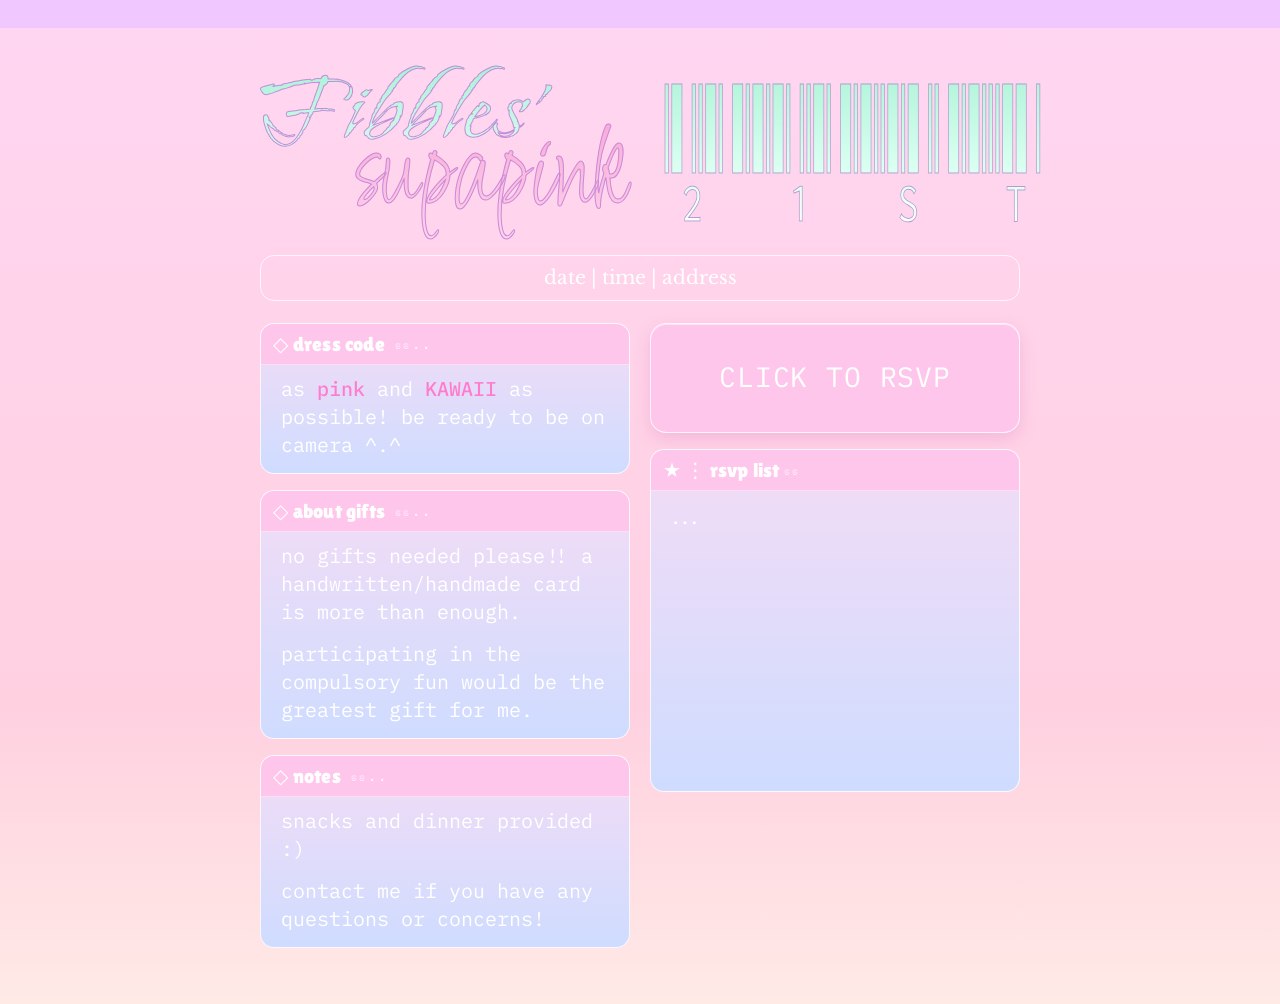
<file: index.html>
<!doctype html>
<html lang="en">
<head>
<meta charset="utf-8">
<meta name="viewport" content="width=device-width, initial-scale=1, viewport-fit=cover">
<title>Fibbles' Supapink 21st</title>
<link rel="stylesheet" href="https://fonts.googleapis.com/css2?family=Island+Moments&family=Libre+Barcode+39+Text&family=Libre+Baskerville&family=Licorice&family=Lilex:wght@400;500&family=Lilita+One&display=swap">
<link rel="stylesheet" href="style.css">
</head>
<body>
<div class="topband"></div>
<main class="wrap">
  <header class="lockup" id="lockup" aria-label="Fibbles' Supapink 21st">
    <div class="script" id="script" aria-hidden="true"><span class="fibbles">Fibbles'</span><span class="supa">supapink</span></div>
    <div class="code" id="code" aria-hidden="true">2 1 S T</div>
  </header>

  <div class="when">date | time | address</div>

  <p class="thanks" id="thanks" role="status" hidden></p>

  <div class="cols">
    <div class="col">
      <section class="win">
        <h2>&#9671; dress code <i>&#11833;&#11833; &bull; &bull;</i></h2>
        <p>as <span class="hl">pink</span> and <span class="hl">KAWAII</span> as possible! be ready to be on camera ^.^</p>
      </section>
      <section class="win">
        <h2>&#9671; about gifts <i>&#11833;&#11833; &bull; &bull;</i></h2>
        <p>no gifts needed please!! a handwritten/handmade card is more than enough.</p>
        <p>participating in the compulsory fun would be the greatest gift for me.</p>
      </section>
      <section class="win">
        <h2>&#9671; notes <i>&#11833;&#11833; &bull; &bull;</i></h2>
        <p>snacks and dinner provided :)</p>
        <p>contact me if you have any questions or concerns!</p>
      </section>
    </div>

    <div class="col right">
      <a class="rsvp-btn" href="rsvp.html">click to rsvp</a>

      <section class="win" aria-labelledby="list-title">
        <h2 class="list-head"><span id="list-title">&#9733; &#8942; rsvp list <i>&#11833;&#11833;</i></span><span class="n" id="rsvp-count"></span></h2>
        <ul class="list" id="rsvp-list" aria-live="polite"><li class="empty">...</li></ul>
      </section>
    </div>
  </div>
</main>
<script src="script.js"></script>
</body>
</html>
</file>
<file: style.css>
/* Layout: one centred column. Title lockup on top (script words left, barcode right, stacking when narrow), a details pill, then two columns of pastel "window" cards (info left, RSVP right) that stack on phones. Single deliberate look: pink-to-blue pastel, plain white text, no dark variant. */
:root {
  --band: #f0c8ff;
  --sky-top: #ffd6f2;
  --sky-bottom: #ffeae6;
  --pink: #ffc6ec;
  --pink-deep: #ff7ccd;
  --blue: #cfdcff;
  --line: #ffffffcc;
  --ink: #ffffff;
  --field-ink: #8a3f72;
  --plum: #4a3a52;
  --fibbles: "Island Moments", "Brush Script MT", cursive;
  --supa: "Licorice", "Brush Script MT", cursive;
  --barcode: "Libre Barcode 39 Text", monospace;
  --head: "Lilita One", "Arial Rounded MT Bold", system-ui, sans-serif;
  --body: "Lilex", ui-monospace, Menlo, monospace;
  --serif: "Libre Baskerville", Georgia, serif;
  color-scheme: light;
}
* { box-sizing: border-box; }
body {
  margin: 0;
  min-height: 100dvh;
  background-color: var(--sky-top);
  background-image: linear-gradient(180deg, var(--sky-top) 0%, #ffd0e0 70%, var(--sky-bottom) 100%);
  color: var(--ink);
  font-family: var(--body);
  font-size: 20px;
  line-height: 1.4;
  padding-left: max(16px, env(safe-area-inset-left, 0px));
  padding-right: max(16px, env(safe-area-inset-right, 0px));
  padding-block: 0 56px;
}
body::before {
  content: "";
  position: fixed;
  inset: 0 0 auto;
  height: env(safe-area-inset-top, 0px);
  background: var(--band);
  z-index: 10;
}
.topband { height: 28px; background: var(--band); margin-inline: calc(-1 * max(16px, env(safe-area-inset-left, 0px))) calc(-1 * max(16px, env(safe-area-inset-right, 0px))); }
.wrap { max-width: 1000px; margin: 0 auto; display: flex; flex-direction: column; align-items: center; gap: 22px; padding-top: 26px; }

/* title lockup: fonts are sized in px at 128/128/150 and scaled down by script only when the row would overflow */
.lockup { --k1: 1; --k2: 1; display: flex; align-items: flex-end; justify-content: center; gap: 24px; width: 100%; }
.lockup.stack { flex-direction: column; align-items: center; gap: 0; }
.script { flex: none; font-size: calc(128px * var(--k1)); line-height: 1; padding: .08em .12em .04em; }
.script span { display: block; width: max-content; white-space: nowrap; line-height: .8; padding: .15em .25em; -webkit-text-stroke: calc(1px * var(--k1)) #c98ad8; background-clip: text; -webkit-background-clip: text; color: transparent; -webkit-text-fill-color: transparent; }
.fibbles { font-family: var(--fibbles); margin: -.15em -.25em; background-image: linear-gradient(180deg, #9ff0d4, #e8fff6); }
.supa { font-family: var(--supa); margin: -.62em -.25em -.15em .5em; background-image: linear-gradient(180deg, #f7a6d4, #ffd4ee); }
.code { --sx: .75; transform: scaleX(var(--sx)); transform-origin: left bottom; flex: none; width: max-content; font-family: var(--barcode); font-size: calc(150px * var(--k2)); line-height: 1; white-space: pre; -webkit-text-stroke: calc(1px * var(--k2)) #b99ad0; background-image: linear-gradient(180deg, #b5f5dc 0%, #d9fff0 55%, #ffffff 100%); background-clip: text; -webkit-background-clip: text; color: transparent; -webkit-text-fill-color: transparent; }

/* details pill */
.when { width: 100%; max-width: 760px; text-align: center; border: 1px solid var(--line); border-radius: 14px; padding: 9px 14px; font-family: var(--serif); font-size: 19px; line-height: 1.35; text-wrap: balance; }

/* thank-you banner shown after an RSVP */
.thanks { width: 100%; max-width: 760px; margin: 0; text-align: center; border: 1px solid var(--line); border-radius: 14px; background: var(--pink); padding: 12px 18px; font-size: 20px; line-height: 1.35; box-shadow: 0 6px 16px rgba(220, 120, 190, .22), 0 1px 0 #fff8 inset; animation: thanks-in .4s ease both; }
@keyframes thanks-in { from { opacity: 0; transform: translateY(-6px); } to { opacity: 1; transform: none; } }

/* columns */
.cols { width: 100%; max-width: 760px; display: grid; grid-template-columns: minmax(0, 1fr) minmax(0, 1fr); gap: 20px; align-items: start; }
.col { display: flex; flex-direction: column; gap: 16px; min-width: 0; }

.win { border: 1px solid var(--line); border-radius: 14px; overflow: hidden; background: linear-gradient(180deg, #f3dcf5 0%, var(--blue) 100%); box-shadow: 0 1px 0 #fff8 inset; }
.win h2 { margin: 0; background: var(--pink); font-family: var(--head); font-weight: 400; font-size: 20px; letter-spacing: .01em; padding: 6px 12px; display: flex; align-items: baseline; gap: 10px; border-bottom: 1px solid #fff6; }
.win h2 i { font-style: normal; font-size: 12px; opacity: .8; letter-spacing: .15em; }
.win p { margin: 0; padding: 10px 20px 14px; font-size: 20px; }
.win p + p { padding-top: 0; }
.hl { color: var(--pink-deep); font-weight: 500; }

/* RSVP button on the main page (links to rsvp.html) */
.rsvp-btn { display: flex; align-items: center; justify-content: center; text-align: center; text-decoration: none; width: 100%; min-height: 110px; border: 1px solid var(--line); border-radius: 16px; background: var(--pink); color: var(--ink); font-family: var(--body); font-size: 28px; letter-spacing: .03em; text-transform: uppercase; box-shadow: 0 6px 16px rgba(220, 120, 190, .28), 0 1px 0 #fff8 inset; transition: transform .15s ease, box-shadow .15s ease, background-color .15s ease; padding: 14px; }
.rsvp-btn:hover { background: #ffb8e6; transform: translateY(-1px); }
.rsvp-btn:active { transform: translateY(1px); box-shadow: 0 2px 6px rgba(220, 120, 190, .3); }
.rsvp-btn:focus-visible, .submit:focus-visible, .name-row input:focus-visible { outline: 3px solid #fff; outline-offset: 2px; box-shadow: 0 0 0 5px var(--pink-deep); }

/* RSVP page */
.card { width: 100%; max-width: 630px; border-radius: 16px; background: linear-gradient(180deg, #dcc8fb 0%, #e8dcfc 28%, #f6efff 62%, #ffffff 100%); box-shadow: 0 8px 20px rgba(160, 120, 190, .25); padding: 36px 38px 40px; display: flex; flex-direction: column; align-items: center; gap: 28px; margin-top: 8px; }
.name-row { display: flex; align-items: center; gap: 18px; width: 100%; }
.name-row label { font-family: var(--head); font-size: 30px; color: var(--plum); white-space: nowrap; }
.name-row input { flex: 1; min-width: 0; height: 58px; border: 0; border-radius: 0; background: #fff; font-family: var(--body); font-size: 22px; color: var(--field-ink); padding: 0 14px; }
.ask { margin: 0; font-family: var(--head); font-weight: 400; font-size: 30px; color: var(--plum); }
.stars-set { border: 0; margin: 0; padding: 0; min-width: 0; width: 100%; }
.stars-set .ask { display: block; width: 100%; padding: 0; margin-bottom: 18px; text-align: center; }
.stars { display: flex; justify-content: center; gap: 18px; flex-wrap: wrap; }
.star { position: relative; display: block; width: 210px; cursor: pointer; }
.star input { position: absolute; opacity: 0; inset: 0; width: 100%; height: 100%; margin: 0; cursor: pointer; }
.star svg { display: block; width: 100%; height: auto; transition: transform .15s ease, filter .15s ease; }
.star .edge { stroke: #b99ad0; stroke-width: 26; stroke-linejoin: round; fill: #b99ad0; }
.star .face { stroke-width: 24; stroke-linejoin: round; }
.star.yes .face { fill: #ffc9e8; stroke: #ffc9e8; }
.star.no .face { fill: #cbdeff; stroke: #cbdeff; }
.star-text { position: absolute; inset: 0; display: flex; align-items: center; justify-content: center; padding-top: 8px; font-family: var(--head); font-size: 28px; line-height: 1.15; color: #fff; text-align: left; pointer-events: none; }
.star:hover svg { transform: scale(1.03); }
.star input:checked ~ svg { transform: scale(1.08); filter: drop-shadow(0 0 3px #fff) drop-shadow(0 0 9px #fff); }
.star input:focus-visible ~ svg { filter: drop-shadow(0 0 0 #fff) drop-shadow(0 0 5px var(--pink-deep)); }
.submit { appearance: none; width: 278px; max-width: 100%; height: 105px; border: 1px solid var(--line); border-radius: 12px; background: var(--pink); color: #fff; font-family: var(--body); font-size: 28px; letter-spacing: .03em; text-transform: uppercase; cursor: pointer; box-shadow: 0 6px 16px rgba(220, 120, 190, .3), 0 1px 0 #fff8 inset; margin-top: 6px; transition: transform .15s ease, background-color .15s ease; }
.submit:hover { background: #ffb8e6; transform: translateY(-1px); }
.submit:active { transform: translateY(1px); }
.submit[disabled] { opacity: .6; cursor: default; transform: none; }
.msg { margin: -8px 0 0; min-height: 1.4em; font-size: 16px; color: var(--plum); text-align: center; }

.list-head { justify-content: space-between; }
.list-head .n { font-family: var(--body); font-size: 14px; letter-spacing: .04em; }
.list { list-style: none; margin: 0; padding: 12px 16px; height: 300px; overflow-y: auto; display: flex; flex-direction: column; gap: 6px; scrollbar-width: thin; scrollbar-color: #ffffff99 transparent; }
.list li { display: grid; grid-template-columns: 1fr auto; gap: 2px 10px; align-items: baseline; padding-bottom: 6px; border-bottom: 1px dashed #ffffff88; }
.list li:last-child { border-bottom: 0; }
.list .who { min-width: 0; overflow-wrap: anywhere; }
.list .st { font-size: 14px; white-space: nowrap; }
.list .note { grid-column: 1 / -1; font-size: 15px; overflow-wrap: anywhere; }
.list .empty { display: block; border: 0; }

@media (max-width: 620px) {
  .cols { grid-template-columns: minmax(0, 1fr); }
  .col.right { order: -1; }
  .when { font-size: 16px; }
  .rsvp-btn { min-height: 90px; font-size: 25px; }
  .list { height: 250px; }
}
@media (max-width: 520px) {
  .card { padding: 26px 20px 30px; }
  .name-row { flex-direction: column; align-items: stretch; gap: 8px; }
  .name-row label, .ask { font-size: 26px; }
}
@media (prefers-reduced-motion: reduce) { .rsvp-btn, .submit, .star svg { transition: none; } .thanks { animation: none; } }
</file>
